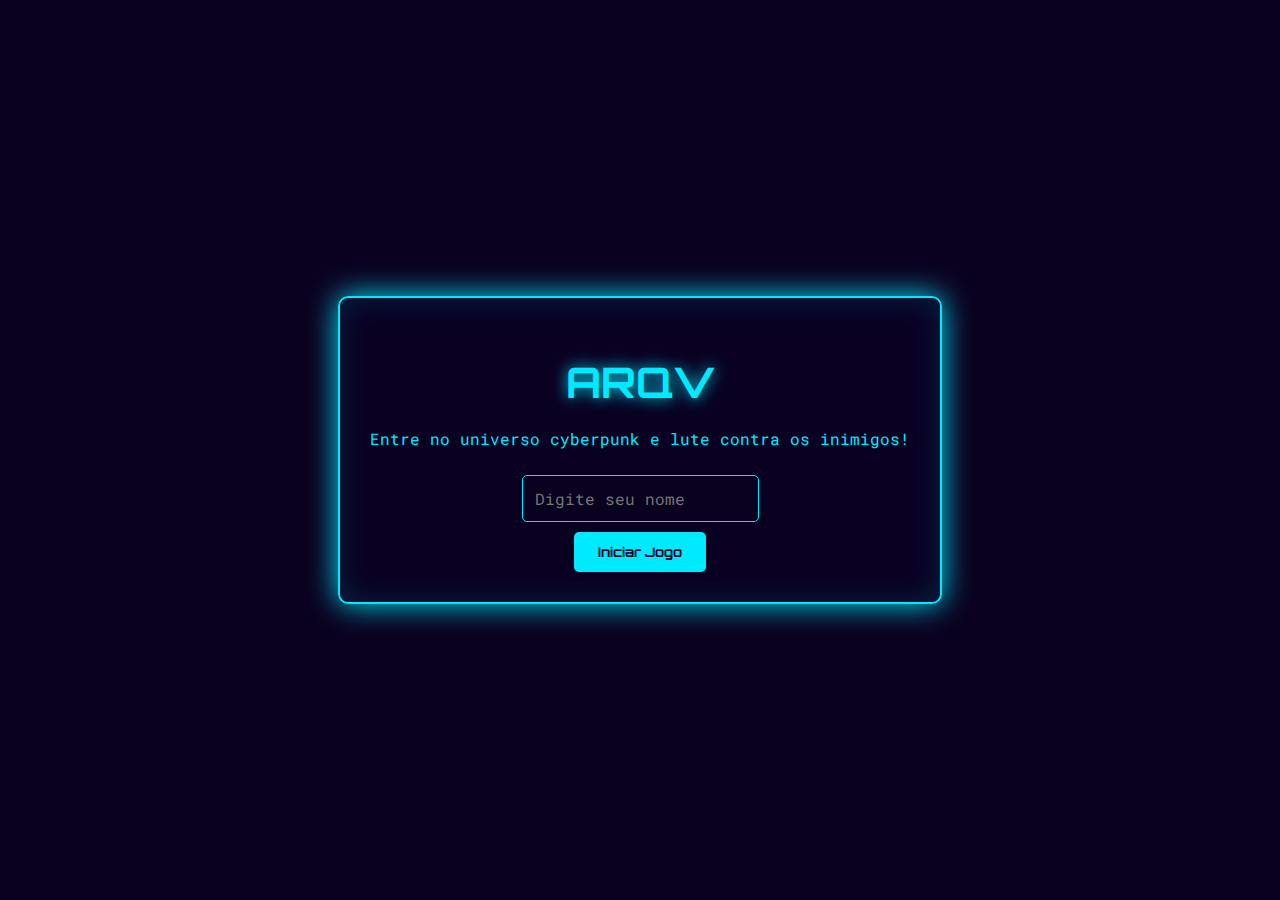
<file: Trabalho - ARQV/index.html>
<!DOCTYPE html>
<html lang="pt-BR">
<head>
    <meta charset="UTF-8">
    <meta name="viewport" content="width=device-width, initial-scale=1.0">
    <title>ARQV</title>
    <link rel="stylesheet" href="style.css">
</head>
<body>
    <div id="login">
        <h1>ARQV</h1>
        <p>Entre no universo cyberpunk e lute contra os inimigos!</p>
        <input type="text" id="playerName" placeholder="Digite seu nome">
        <br>
        <button onclick="startGame()">Iniciar Jogo</button>
    </div>
    
    <div id="game">
        <canvas id="gameCanvas" width="600" height="400"></canvas>
        <p id="score">Pontuação: 0 | Nível: 1</p>
    </div>
    
    <div id="gameOver">
        <h1>Game Over</h1>
        <p id="finalScore"></p>
        <div id="ranking">
            <h2>Ranking dos Melhores Jogadores</h2>
            <ol id="rankingList"></ol>
        </div>
        <button onclick="restartGame()">Jogar Novamente</button>
    </div>

    <script src="script.js"></script>
</body>
</html>
</file>
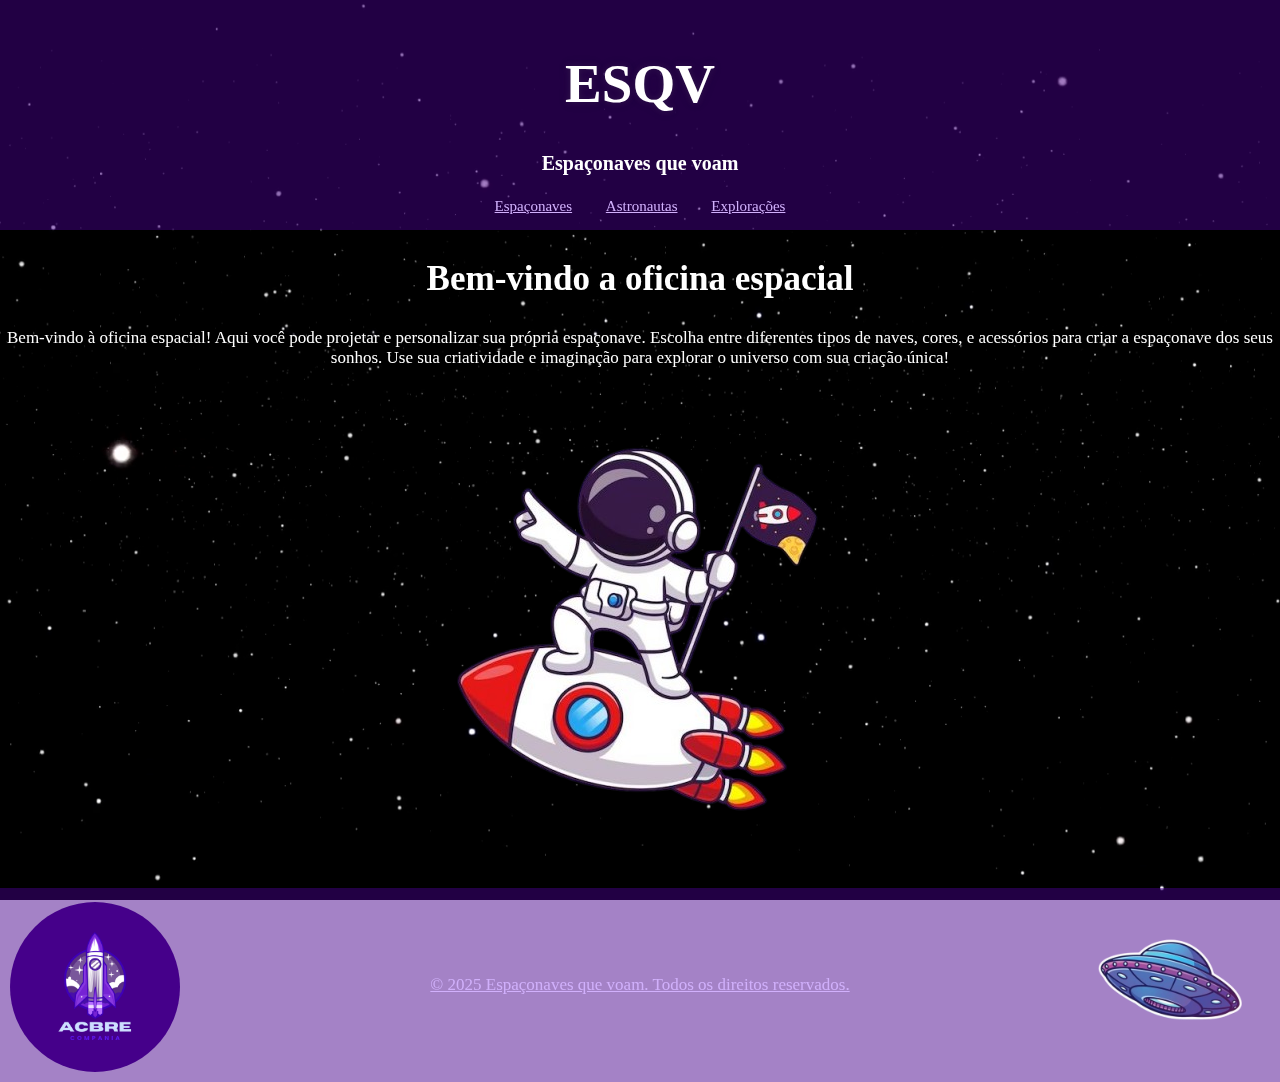
<file: criar-nave.html>
<!DOCTYPE html>
<html lang="pt-BR">
<head>
    <meta charset="UTF-8">
    <meta name="viewport" content="width=device-width, initial-scale=1.0">
    <title>Oficina espacial</title>
    <link rel="stylesheet" href="estilo-nave.css">
    <link rel="shortcut icon" href="./img/icon.png" type="image/x-icon">
</head>
<body>
    <video id="fundo-video" autoplay muted loop playsinline>
    <source src="./fundo/o jogo.mp4" type="video/mp4">
    </video>
    <header id="topo">
        <h1><span class="brilho">ESQV</span></h1>
        <h3>Espaçonaves que voam</h3>
        <nav id="lista-topo">
            <ul>
                <li><a href="espaconaves.html">Espaçonaves</a></li>
                <li><a href="astronautas.html">Astronautas</a></li>
                <li><a href="exploracoes.html">Explorações</a></li>
            </ul>
        </nav>
    </header>
    <main>
        <h2>Bem-vindo a oficina espacial</h2>
        <article id="article-1">
            <p>
                Bem-vindo à oficina espacial! Aqui você pode projetar e personalizar sua própria espaçonave. Escolha entre diferentes tipos de naves, cores, 
                e acessórios para criar a espaçonave dos seus sonhos. Use sua criatividade e imaginação para explorar o universo com sua criação única!
            </p>
        </article>
             
        <a href="./nave/jogo-nave.html" >
                    <img id="" src="./img/apontando.png" alt="verdadeiro">
      </main>
    <footer>
        <p>© 2025 Espaçonaves que voam. Todos os direitos reservados.</p>
        <img id="logo" src="./img/logo.png" alt="logo">
        <a href="topo" id="subir" src="./img/botao-subindo.png" alt="botão voltar">
        <a id="voltando" href="#topo"><img id="subir" src="./img/botao-subindo.png" alt="subindo"></a>
    </footer>
</body>
</html>
</file>
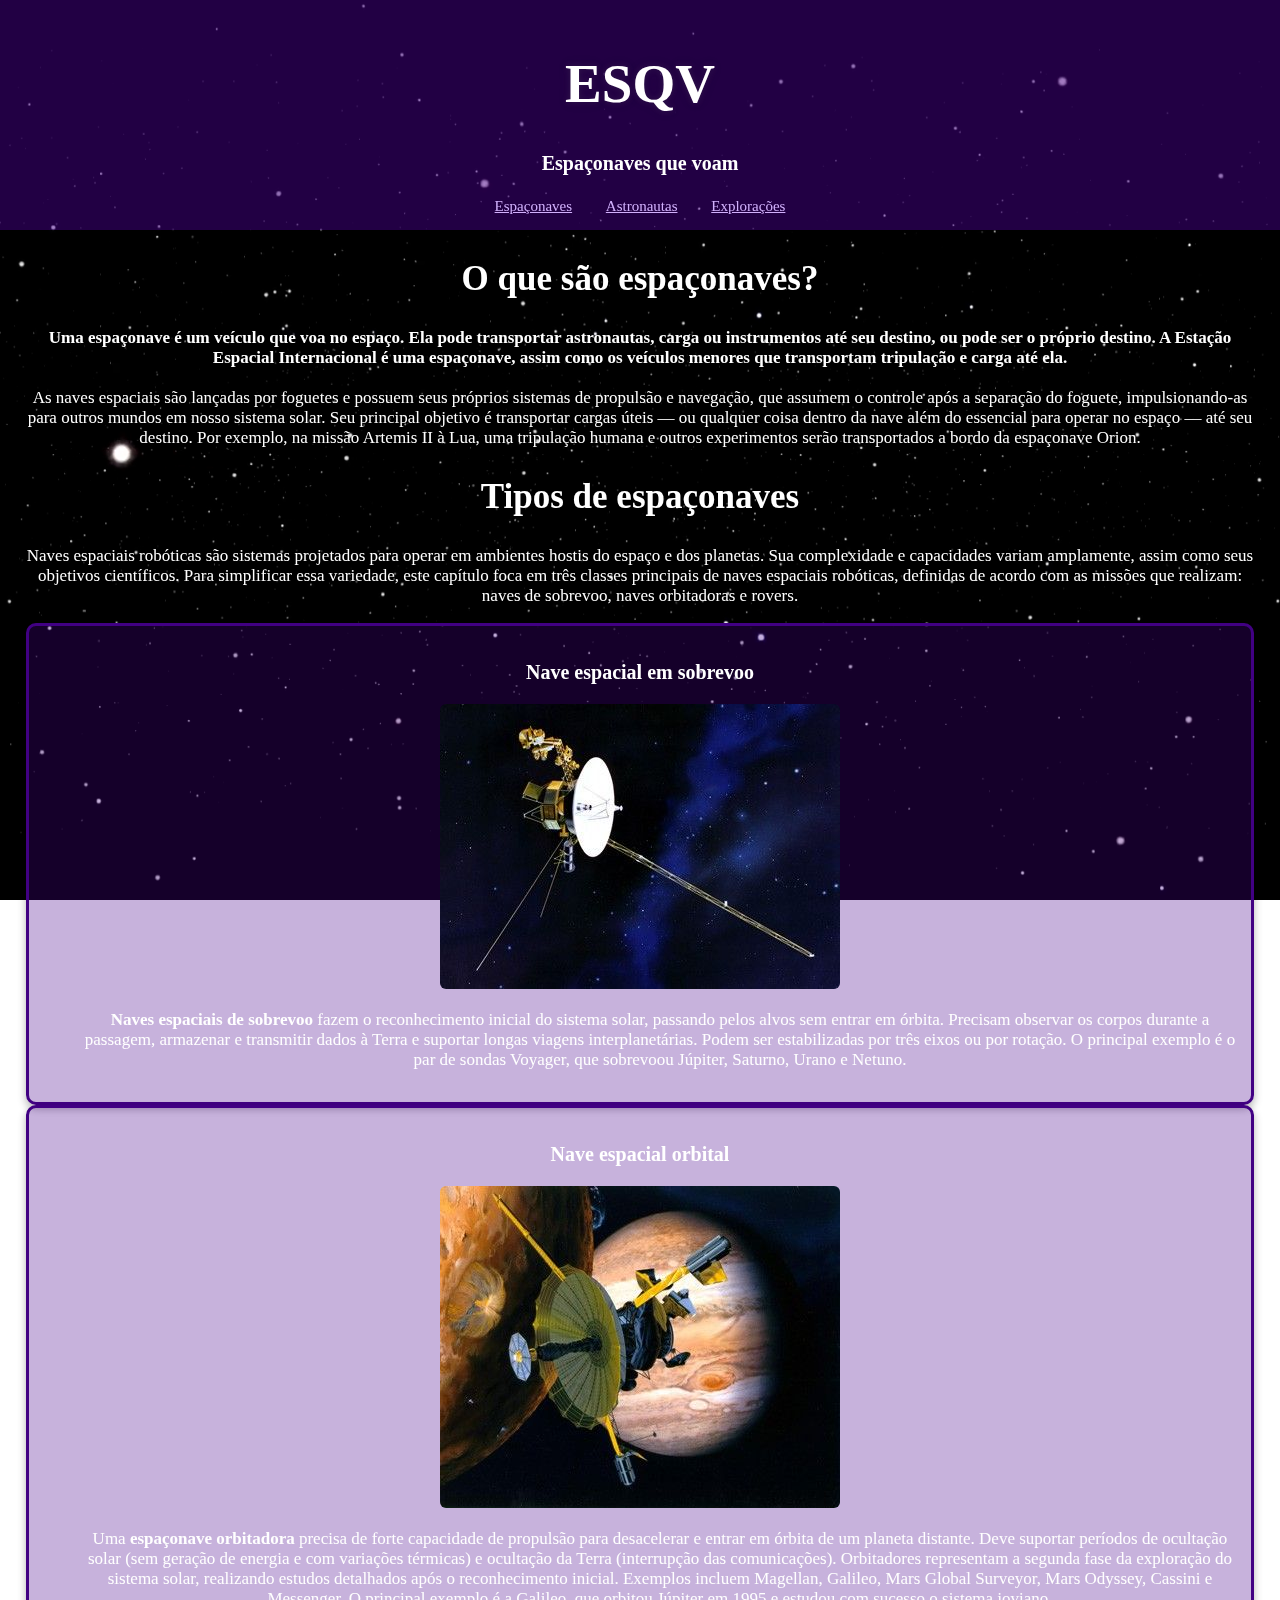
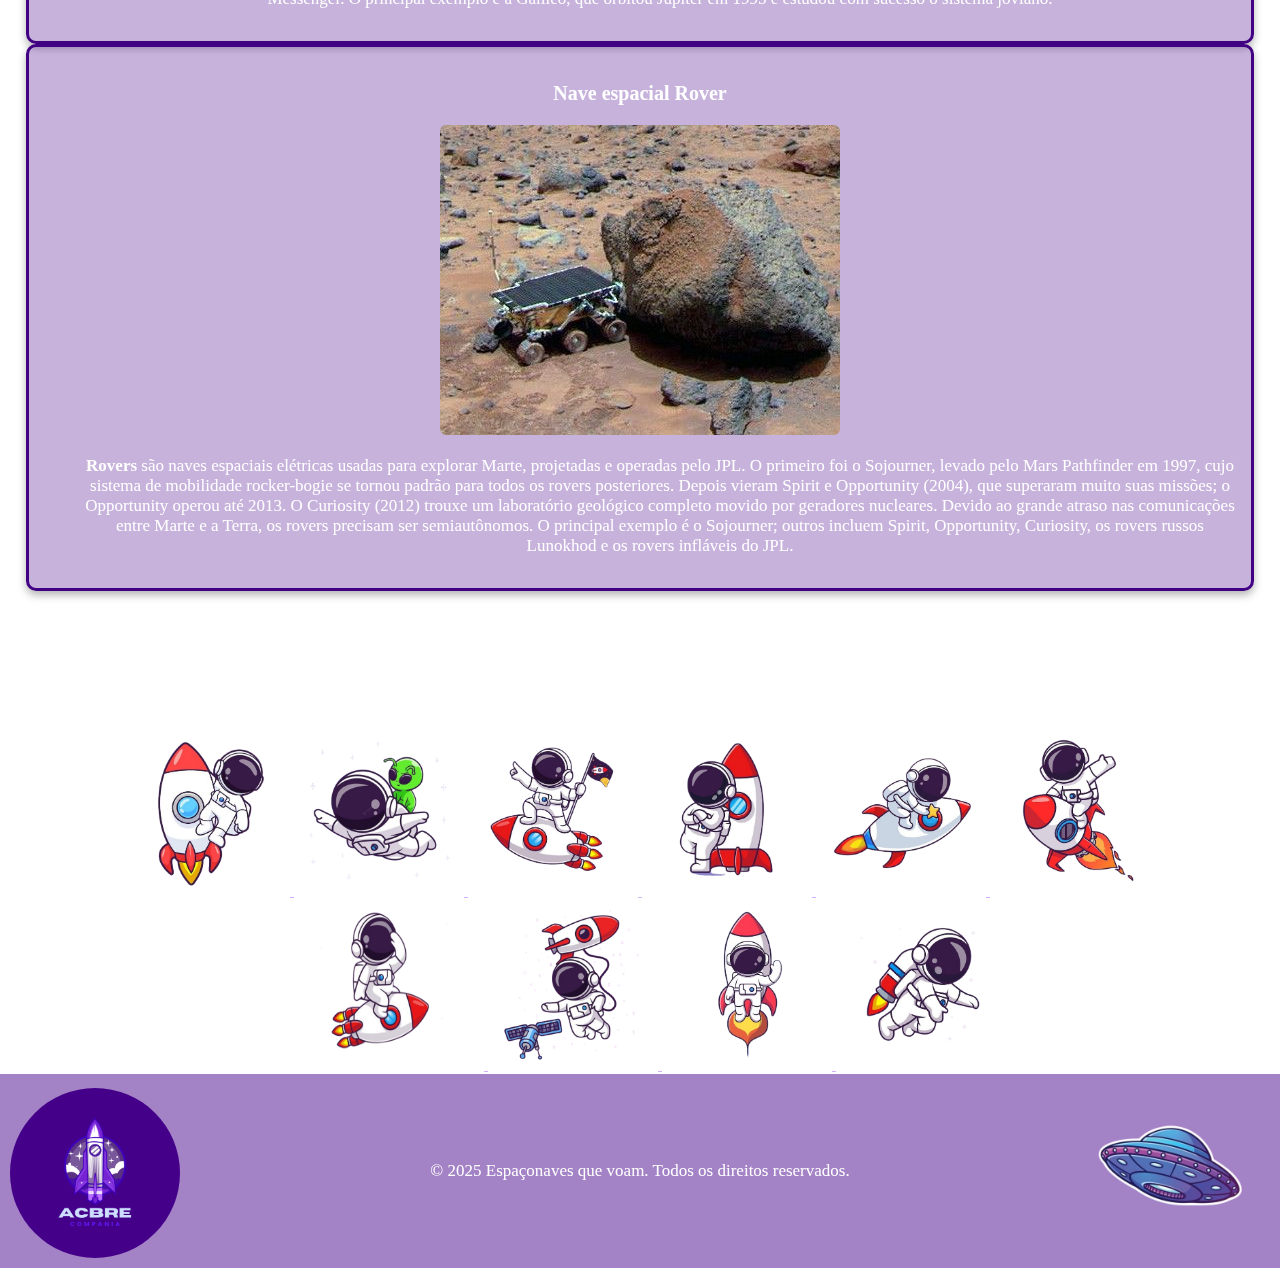
<file: espaconaves.html>
<!DOCTYPE html>
<html lang="pt-BR">
<head>
    <meta charset="UTF-8">
    <meta name="viewport" content="width=device-width, initial-scale=1.0">
    <title>ESQV</title>
    <link rel="stylesheet" href="./estilo-espaconaves.css">
    <link rel="shortcut icon" href="./img/icon.png" type="image/x-icon">
</head>
<body>
    <video id="fundo-video" autoplay muted loop playsinline>
        <source src="./fundo/o jogo.mp4" type="video/mp4">
    </video>
    <header id="topo">
        <h1><span class="brilho">ESQV</span></h1>
        <h3>Espaçonaves que voam</h3>
        <nav id="lista-topo">
            <ul>
                <li><a href="espaconaves.html">Espaçonaves</a></li>
                <li><a href="astronautas.html">Astronautas</a></li>
                <li><a href="exploracoes.html">Explorações</a></li>
            </ul>
        </nav>
    </header>
    <main>
        <h2>O que são espaçonaves?</h2>
        <article id="article-1">
            <p>
                <strong>Uma espaçonave é um veículo que voa no espaço. Ela pode transportar astronautas, carga ou instrumentos até seu destino, ou pode ser o próprio destino. 
                A Estação Espacial Internacional é uma espaçonave, assim como os veículos menores que transportam tripulação e carga até ela.</strong><br>
                <br>
                As naves espaciais são lançadas por foguetes e possuem seus próprios sistemas de propulsão e navegação, que assumem o controle após a separação do foguete, 
                impulsionando-as para outros mundos em nosso sistema solar. Seu principal objetivo é transportar cargas úteis — ou qualquer coisa dentro da nave além do 
                essencial para operar no espaço — até seu destino. Por exemplo, na missão Artemis II à Lua, uma tripulação humana e outros experimentos serão transportados 
                a bordo da espaçonave Orion.
            </p>
        </article>
        <h2>Tipos de espaçonaves</h2>
        <article id="article-2">
            <p>
                Naves espaciais robóticas são sistemas projetados para operar em ambientes hostis do espaço e dos planetas. Sua complexidade e capacidades variam amplamente,
                assim como seus objetivos científicos. Para simplificar essa variedade, este capítulo foca em três classes principais de naves espaciais robóticas, definidas 
                de acordo com as missões que realizam: naves de sobrevoo, naves orbitadoras e rovers.
            </p>
            <section id="tipos-de-nave">
                <dl>
                    <article class="card1">
                    <dt><h3>Nave espacial em sobrevoo</h3> <img src="./img/Nave espacial em sobrevoo.jpg" alt="sobrevoo"></dt>
                    <dd>
                        <p>
                            <strong>Naves espaciais de sobrevoo</strong> fazem o reconhecimento inicial do sistema solar, passando pelos alvos sem entrar em órbita. Precisam observar os corpos durante a passagem, 
                            armazenar e transmitir dados à Terra e suportar longas viagens interplanetárias. Podem ser estabilizadas por três eixos ou por rotação. O principal exemplo é o par 
                            de sondas Voyager, que sobrevoou Júpiter, Saturno, Urano e Netuno.
                        </p>
                    </dd>
                    </article>
                    <article class="card2">
                    <dt><h3>Nave espacial orbital</h3> <img src="./img/Nave espacial orbital.jpg" alt="orbital"></dt>
                    <dd>
                        <p>
                            Uma <strong>espaçonave orbitadora</strong> precisa de forte capacidade de propulsão para desacelerar e entrar em órbita de um planeta distante. 
                            Deve suportar períodos de ocultação solar (sem geração de energia e com variações térmicas) e ocultação da Terra (interrupção das comunicações). 
                            Orbitadores representam a segunda fase da exploração do sistema solar, realizando estudos detalhados após o reconhecimento inicial. 
                            Exemplos incluem Magellan, Galileo, Mars Global Surveyor, Mars Odyssey, Cassini e Messenger.
                            O principal exemplo é a Galileo, que orbitou Júpiter em 1995 e estudou com sucesso o sistema joviano.
                        </p>
                    </dd>
                    </article>
                    <article class="card3">
                    <dt><h3>Nave espacial Rover</h3> <img src="./img/Nave espacial Rover.jpg" alt="rover"></dt>
                    <dd>
                        <p>
                            <strong>Rovers</strong> são naves espaciais elétricas usadas para explorar Marte, projetadas e operadas pelo JPL. O primeiro foi o Sojourner, levado pelo Mars Pathfinder em 1997, 
                            cujo sistema de mobilidade rocker-bogie se tornou padrão para todos os rovers posteriores. Depois vieram Spirit e Opportunity (2004), que superaram muito suas missões; 
                            o Opportunity operou até 2013. O Curiosity (2012) trouxe um laboratório geológico completo movido por geradores nucleares.
                            Devido ao grande atraso nas comunicações entre Marte e a Terra, os rovers precisam ser semiautônomos.
                            O principal exemplo é o Sojourner; outros incluem Spirit, Opportunity, Curiosity, os rovers russos Lunokhod e os rovers infláveis do JPL.
                        </p>
                    </dd>
                    </article>
                </dl>
            </section>
        </article>
        <article id="article-3">
            <h2>ARQV</h2>
            <p>O que acha de você mesmo experimentar combater alins na sua propria nave? Jogue <strong>ARQV</strong> se achar o botão certo!</p>
            <section id="botao-imagem">
                <a href="http://www.patience-is-a-virtue.org/">
                    <img id="falso1" src="./img/agarrado.png" alt="falso">
                </a>
                <a href="https://puginarug.com/">
                    <img id="falso2" src="./img/alien-e-astronauta.png" alt="falso">
                </a>
                <a href="https://papertoilet.com/" >
                    <img id="falso8" src="./img/apontando.png" alt="falso">
                </a>
                <a href="https://www.rrrgggbbb.com/">
                    <img id="falso3" src="./img/encostado.png" alt="falso">
                </a>
                <a href="https://cat-bounce.com/">
                    <img id="falso4" src="./img/estrela.png" alt="falso">
                </a>
                <a href="https://www.electricboogiewoogie.com/">
                    <img id="falso5" src="./img/Oie.png" alt="falso">
                </a>
                <a href="https://isitchristmas.com/">
                    <img id="falso6" src="./img/olhando.png" alt="falso">
                </a>
                <a href="https://www.fallingfalling.com/">
                    <img id="falso7" src="./img/satelite.png" alt="falso">
                </a>
                <a href="./Trabalho - ARQV/index.html">
                    <img id="verdadeiro" src="./img/subindo.png" alt="verdadeiro">
                </a>
                <a href="http://endless.horse/">
                    <img id="falso9" src="./img/voando.png" alt="falso">
                </a>
            </section>
        </article>
    </main>
    <footer>
        <p>© 2025 Espaçonaves que voam. Todos os direitos reservados.</p>
        <img id="logo" src="./img/logo.png" alt="logo">
        <a href="topo" id="subir" src="./img/botao-subindo.png" alt="botão voltar">
        <a id="voltando" href="#topo"><img id="subir" src="./img/botao-subindo.png" alt="subindo"></a>
    </footer>
</body>
</html>
</file>
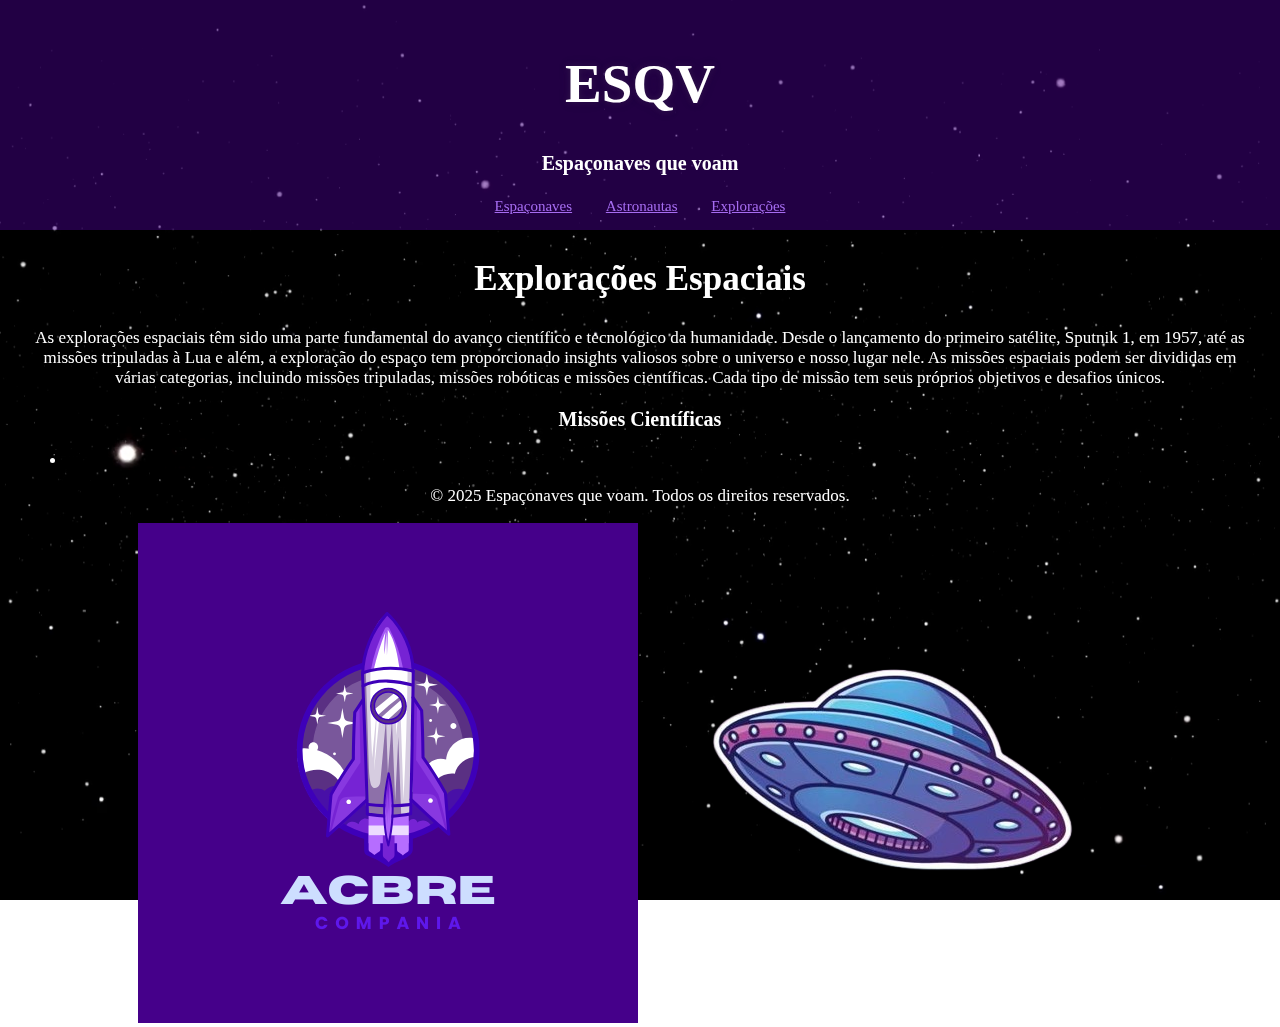
<file: exploracoes.html>
<!DOCTYPE html>
<html lang="pt-BR">
<head>
    <meta charset="UTF-8">
    <meta name="viewport" content="width=device-width, initial-scale=1.0">
    <title>ESQV</title>
    <link rel="stylesheet" href="styles.css">
    <link rel="shortcut icon" href="./img/icon.png" type="image/x-icon">
</head>
<body>
    <video id="fundo-video" autoplay muted loop playsinline>
        <source src="./fundo/o jogo.mp4" type="video/mp4">
    </video>
    <header id="topo">
        <h1><span class="brilho">ESQV</span></h1>
        <h3>Espaçonaves que voam</h3>
        <nav id="lista-topo">
            <ul>
                <li><a href="espaconaves.html">Espaçonaves</a></li>
                <li><a href="astronautas.html">Astronautas</a></li>
                <li><a href="exploracoes.html">Explorações</a></li>
            </ul>
        </nav>
    </header>
    <main>
        <h2>Explorações Espaciais</h2>
        <article>
            <p>
                As explorações espaciais têm sido uma parte fundamental do avanço científico e tecnológico da humanidade. Desde o lançamento do primeiro satélite, Sputnik 1, em 1957, até as missões tripuladas à Lua e além, a exploração do espaço tem proporcionado insights valiosos sobre o universo e nosso lugar nele. 
                As missões espaciais podem ser divididas em várias categorias, incluindo missões tripuladas, missões robóticas e missões científicas. Cada tipo de missão tem seus próprios objetivos e desafios únicos.
            </p>
            <section>
                <h3>Missões Científicas</h3>
                <ul>
                    <li></li>
                </ul>

            </section>
        </article>
    </main>

    <footer>
        <p>© 2025 Espaçonaves que voam. Todos os direitos reservados.</p>
        <img id="logo" src="./img/logo.png" alt="logo">
        <a href="topo" id="subir" src="./img/botao-subindo.png" alt="botão voltar">
        <a id="voltando" href="#topo"><img id="subir" src="./img/botao-subindo.png" alt="subindo"></a>
    </footer>
</body>
</html>
</file>
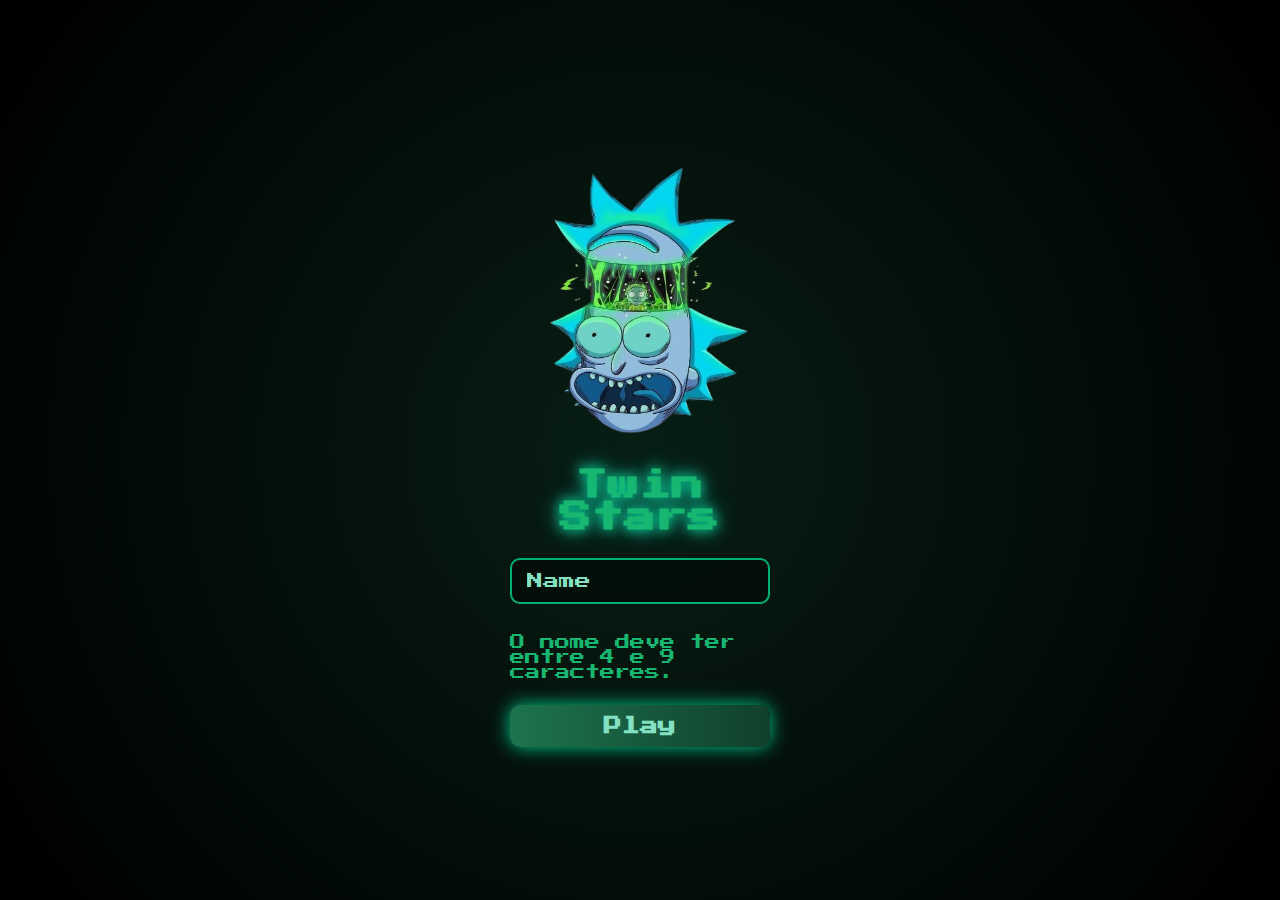
<file: memoria.html>
<!DOCTYPE html>
<html lang="pt-BR">

<head>
  <meta charset="UTF-8">
  <meta name="viewport" content="width=device-width, initial-scale=1.0">

  <link rel="stylesheet" href="./recomecar.css">
  <link rel="stylesheet" href="./login.css">

  <link rel="shortcut icon" href="./img/icon.jpg" type="image/x-icon">
  <title>Twin Stars | Login</title>
</head>

<body>

  <form class="login-form">

    <div class="login__header">
      <img id="login-image" src="./img/login-memoria.png" alt="rick icon" style="cursor:pointer">
      <h1>Twin Stars</h1>
    </div>

    <input type="text" placeholder="Name" class="login__input">
    <div id="input-error" class="input-error"></div>
    <button type="submit" class="login__button">Play</button>

  </form>
  <audio id="login-audio" src="audio/wubba-lubba-dub-dub.mp3" preload="auto"></audio>
  <script defer src="./login.js"></script>

</body>

</html>
</file>
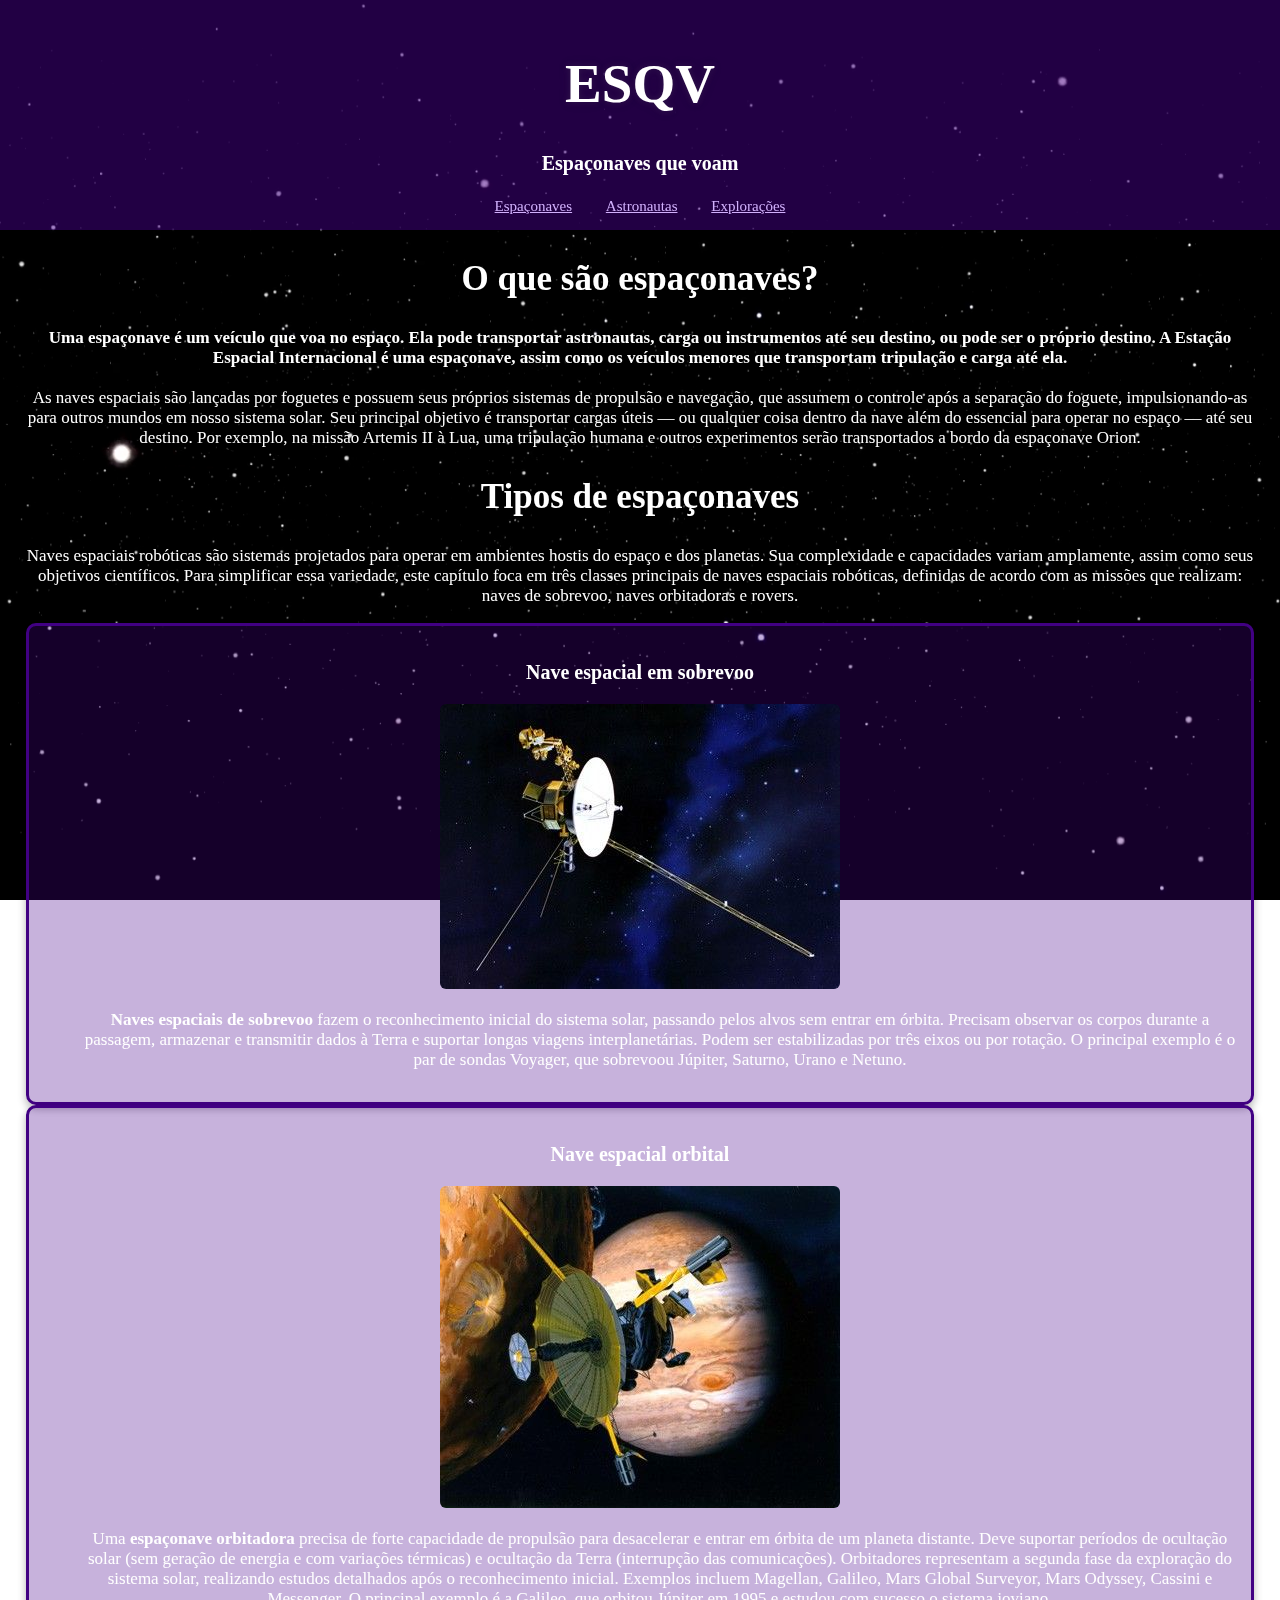
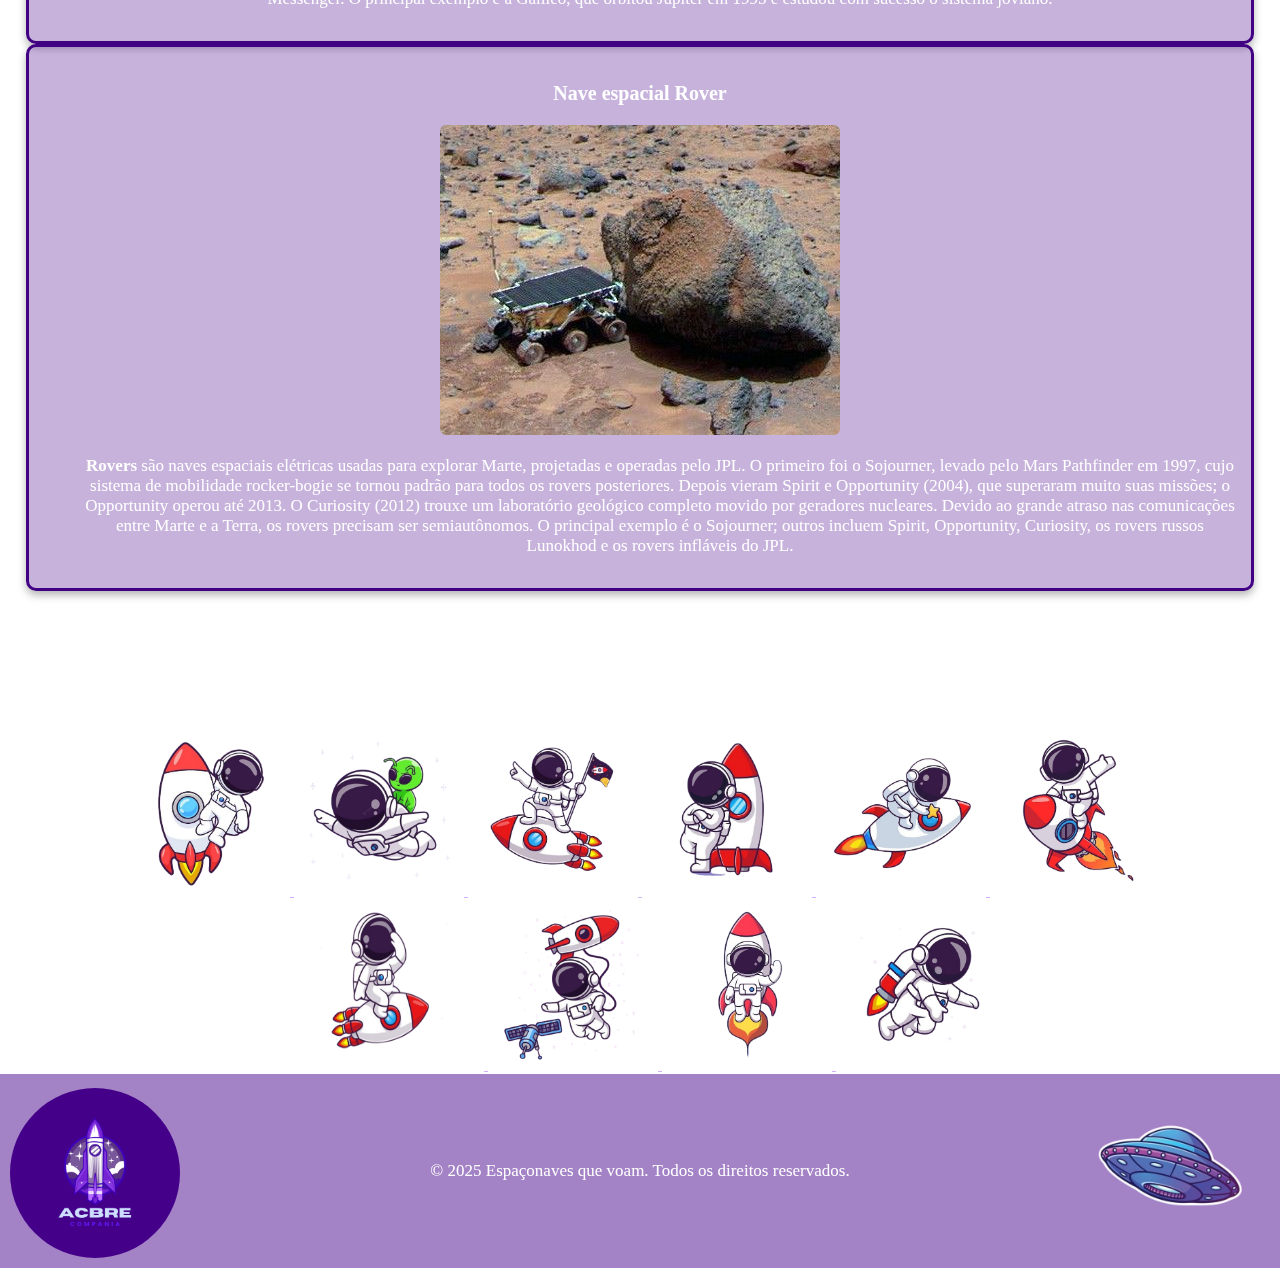
<file: cefet-front-end-app-acbre-master/espaconaves.html>
<!DOCTYPE html>
<html lang="pt-BR">
<head>
    <meta charset="UTF-8">
    <meta name="viewport" content="width=device-width, initial-scale=1.0">
    <title>ESQV</title>
    <link rel="stylesheet" href="./estilo-espaconaves.css">
    <link rel="shortcut icon" href="./img/icon.png" type="image/x-icon">
</head>
<body>
    <video id="fundo-video" autoplay muted loop playsinline>
        <source src="./fundo/o jogo.mp4" type="video/mp4">
    </video>
    <header id="topo">
        <h1><span class="brilho">ESQV</span></h1>
        <h3>Espaçonaves que voam</h3>
        <nav id="lista-topo">
            <ul>
                <li><a href="espaconaves.html">Espaçonaves</a></li>
                <li><a href="astronautas.html">Astronautas</a></li>
                <li><a href="exploracoes.html">Explorações</a></li>
            </ul>
        </nav>
    </header>
    <main>
        <h2>O que são espaçonaves?</h2>
        <article id="article-1">
            <p>
                <strong>Uma espaçonave é um veículo que voa no espaço. Ela pode transportar astronautas, carga ou instrumentos até seu destino, ou pode ser o próprio destino. 
                A Estação Espacial Internacional é uma espaçonave, assim como os veículos menores que transportam tripulação e carga até ela.</strong><br>
                <br>
                As naves espaciais são lançadas por foguetes e possuem seus próprios sistemas de propulsão e navegação, que assumem o controle após a separação do foguete, 
                impulsionando-as para outros mundos em nosso sistema solar. Seu principal objetivo é transportar cargas úteis — ou qualquer coisa dentro da nave além do 
                essencial para operar no espaço — até seu destino. Por exemplo, na missão Artemis II à Lua, uma tripulação humana e outros experimentos serão transportados 
                a bordo da espaçonave Orion.
            </p>
        </article>
        <h2>Tipos de espaçonaves</h2>
        <article id="article-2">
            <p>
                Naves espaciais robóticas são sistemas projetados para operar em ambientes hostis do espaço e dos planetas. Sua complexidade e capacidades variam amplamente,
                assim como seus objetivos científicos. Para simplificar essa variedade, este capítulo foca em três classes principais de naves espaciais robóticas, definidas 
                de acordo com as missões que realizam: naves de sobrevoo, naves orbitadoras e rovers.
            </p>
            <section id="tipos-de-nave">
                <dl>
                    <article class="card1">
                    <dt><h3>Nave espacial em sobrevoo</h3> <img src="./img/Nave espacial em sobrevoo.jpg" alt="sobrevoo"></dt>
                    <dd>
                        <p>
                            <strong>Naves espaciais de sobrevoo</strong> fazem o reconhecimento inicial do sistema solar, passando pelos alvos sem entrar em órbita. Precisam observar os corpos durante a passagem, 
                            armazenar e transmitir dados à Terra e suportar longas viagens interplanetárias. Podem ser estabilizadas por três eixos ou por rotação. O principal exemplo é o par 
                            de sondas Voyager, que sobrevoou Júpiter, Saturno, Urano e Netuno.
                        </p>
                    </dd>
                    </article>
                    <article class="card2">
                    <dt><h3>Nave espacial orbital</h3> <img src="./img/Nave espacial orbital.jpg" alt="orbital"></dt>
                    <dd>
                        <p>
                            Uma <strong>espaçonave orbitadora</strong> precisa de forte capacidade de propulsão para desacelerar e entrar em órbita de um planeta distante. 
                            Deve suportar períodos de ocultação solar (sem geração de energia e com variações térmicas) e ocultação da Terra (interrupção das comunicações). 
                            Orbitadores representam a segunda fase da exploração do sistema solar, realizando estudos detalhados após o reconhecimento inicial. 
                            Exemplos incluem Magellan, Galileo, Mars Global Surveyor, Mars Odyssey, Cassini e Messenger.
                            O principal exemplo é a Galileo, que orbitou Júpiter em 1995 e estudou com sucesso o sistema joviano.
                        </p>
                    </dd>
                    </article>
                    <article class="card3">
                    <dt><h3>Nave espacial Rover</h3> <img src="./img/Nave espacial Rover.jpg" alt="rover"></dt>
                    <dd>
                        <p>
                            <strong>Rovers</strong> são naves espaciais elétricas usadas para explorar Marte, projetadas e operadas pelo JPL. O primeiro foi o Sojourner, levado pelo Mars Pathfinder em 1997, 
                            cujo sistema de mobilidade rocker-bogie se tornou padrão para todos os rovers posteriores. Depois vieram Spirit e Opportunity (2004), que superaram muito suas missões; 
                            o Opportunity operou até 2013. O Curiosity (2012) trouxe um laboratório geológico completo movido por geradores nucleares.
                            Devido ao grande atraso nas comunicações entre Marte e a Terra, os rovers precisam ser semiautônomos.
                            O principal exemplo é o Sojourner; outros incluem Spirit, Opportunity, Curiosity, os rovers russos Lunokhod e os rovers infláveis do JPL.
                        </p>
                    </dd>
                    </article>
                </dl>
            </section>
        </article>
        <article id="article-3">
            <h2>ARQV</h2>
            <p>O que acha de você mesmo experimentar combater alins na sua propria nave? Jogue <strong>ARQV</strong> se achar o botão certo!</p>
            <section id="botao-imagem">
                <a href="http://www.patience-is-a-virtue.org/">
                    <img id="falso1" src="./img/agarrado.png" alt="falso">
                </a>
                <a href="https://puginarug.com/">
                    <img id="falso2" src="./img/alien-e-astronauta.png" alt="falso">
                </a>
                <a href="https://papertoilet.com/" >
                    <img id="falso8" src="./img/apontando.png" alt="falso">
                </a>
                <a href="https://www.rrrgggbbb.com/">
                    <img id="falso3" src="./img/encostado.png" alt="falso">
                </a>
                <a href="https://cat-bounce.com/">
                    <img id="falso4" src="./img/estrela.png" alt="falso">
                </a>
                <a href="https://www.electricboogiewoogie.com/">
                    <img id="falso5" src="./img/Oie.png" alt="falso">
                </a>
                <a href="https://isitchristmas.com/">
                    <img id="falso6" src="./img/olhando.png" alt="falso">
                </a>
                <a href="https://www.fallingfalling.com/">
                    <img id="falso7" src="./img/satelite.png" alt="falso">
                </a>
                <a href="/Trabalho - ARQV/index.html">
                    <img id="verdadeiro" src="./img/subindo.png" alt="verdadeiro">
                </a>
                <a href="http://endless.horse/">
                    <img id="falso9" src="./img/voando.png" alt="falso">
                </a>
            </section>
        </article>
    </main>
    <footer>
        <p>© 2025 Espaçonaves que voam. Todos os direitos reservados.</p>
        <img id="logo" src="./img/logo.png" alt="logo">
        <a href="topo" id="subir" src="./img/botao-subindo.png" alt="botão voltar">
        <a id="voltando" href="#topo"><img id="subir" src="./img/botao-subindo.png" alt="subindo"></a>
    </footer>
</body>
</html>
</file>
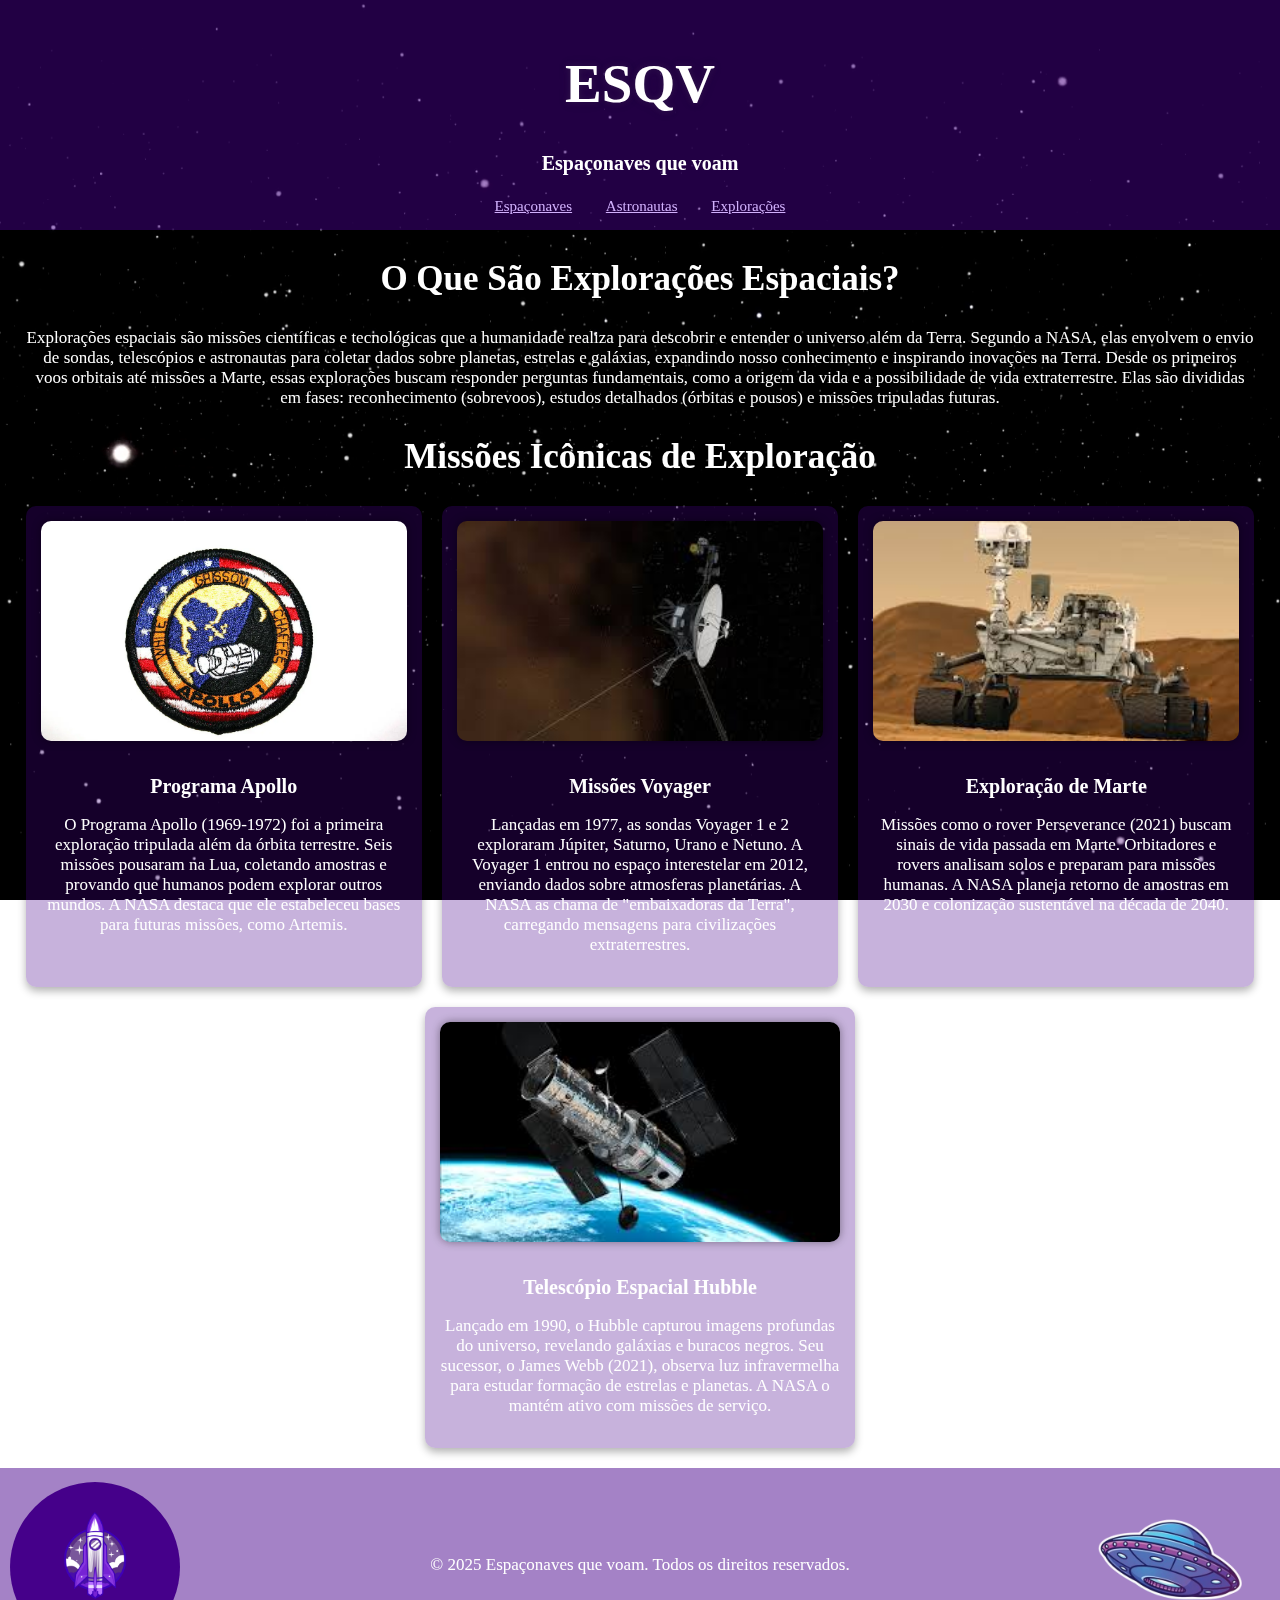
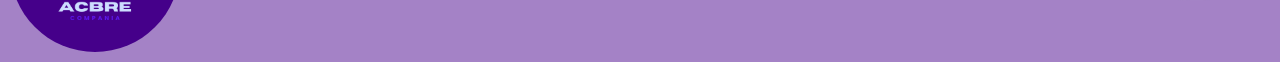
<file: cefet-front-end-app-acbre-master/exploracoes.html>
<!DOCTYPE html>
<html lang="pt-BR">
<head>
    <meta charset="UTF-8">
    <meta name="viewport" content="width=device-width, initial-scale=1.0">
    <title>Explorações Espaciais - ESQV</title>
    <link rel="stylesheet" href="exploracoes.css">
    <link rel="shortcut icon" href="./img/icon.png" type="image/x-icon">
</head>
<body>
    <video id="fundo-video" autoplay muted loop playsinline>
        <source src="./fundo/o jogo.mp4" type="video/mp4">
    </video>
    <header id="topo">
        <h1><span class="brilho">ESQV</span></h1>
        <h3>Espaçonaves que voam</h3>
        <nav id="lista-topo">
            <ul>
                <li><a href="espaconaves.html">Espaçonaves</a></li>
                <li><a href="astronautas.html">Astronautas</a></li>
                <li><a href="exploracoes.html">Explorações</a></li>
            </ul>
        </nav>
    </header>
    <main>
        <article id="article-1">
            <h2>O Que São Explorações Espaciais?</h2>
            <p>
                Explorações espaciais são missões científicas e tecnológicas que a humanidade realiza para descobrir e entender o universo além da Terra. Segundo a NASA, elas envolvem o envio de sondas, telescópios e astronautas para coletar dados sobre planetas, estrelas e galáxias, expandindo nosso conhecimento e inspirando inovações na Terra. Desde os primeiros voos orbitais até missões a Marte, essas explorações buscam responder perguntas fundamentais, como a origem da vida e a possibilidade de vida extraterrestre. Elas são divididas em fases: reconhecimento (sobrevoos), estudos detalhados (órbitas e pousos) e missões tripuladas futuras.
            </p>
        </article>
        <h2>Missões Icônicas de Exploração</h2>
        <section id="cards-exploracao">
            <div class="card">
                <img src="img/apollo1.webp" alt="Apollo">
                <h3>Programa Apollo</h3>
                <p>O Programa Apollo (1969-1972) foi a primeira exploração tripulada além da órbita terrestre. Seis missões pousaram na Lua, coletando amostras e provando que humanos podem explorar outros mundos. A NASA destaca que ele estabeleceu bases para futuras missões, como Artemis.</p>
            </div>
            <div class="card">
                <img src="img/voyager.jpeg" alt="Voyager">
                <h3>Missões Voyager</h3>
                <p>Lançadas em 1977, as sondas Voyager 1 e 2 exploraram Júpiter, Saturno, Urano e Netuno. A Voyager 1 entrou no espaço interestelar em 2012, enviando dados sobre atmosferas planetárias. A NASA as chama de "embaixadoras da Terra", carregando mensagens para civilizações extraterrestres.</p>
            </div>
            <div class="card">
                <img src="img/marte.jpeg" alt="Marte">
                <h3>Exploração de Marte</h3>
                <p>Missões como o rover Perseverance (2021) buscam sinais de vida passada em Marte. Orbitadores e rovers analisam solos e preparam para missões humanas. A NASA planeja retorno de amostras em 2030 e colonização sustentável na década de 2040.</p>
            </div>
            <div class="card">
                <img src="img/humbble.jpeg" alt="Hubble">
                <h3>Telescópio Espacial Hubble</h3>
                <p>Lançado em 1990, o Hubble capturou imagens profundas do universo, revelando galáxias e buracos negros. Seu sucessor, o James Webb (2021), observa luz infravermelha para estudar formação de estrelas e planetas. A NASA o mantém ativo com missões de serviço.</p>
            </div>
        </section>
    </main>
    <footer>
        <p>© 2025 Espaçonaves que voam. Todos os direitos reservados.</p>
        <img id="logo" src="./img/logo.png" alt="logo">
        <a id="voltando" href="#topo"><img id="subir" src="./img/botao-subindo.png" alt="subindo"></a>
    </footer>
</body>
</html>
</file>
<file: Trabalho - ARQV/style.css>
@import url('https://fonts.googleapis.com/css2?family=Orbitron:wght@500;700&family=Roboto+Mono:wght@400;700&display=swap');

body {
  margin: 0;
  padding: 0;
  background: #0a001f;
  color: #00eaff;
  font-family: "Roboto Mono", monospace;
  overflow: hidden;
  display: flex;
  justify-content: center;
  align-items: center;
  height: 100vh;
}

#login {
  text-align: center;
  background: rgba(10, 0, 35, 0.92);
  padding: 30px;
  border: 2px solid #00eaff;
  box-shadow:
    0 0 30px #00eaff,
    inset 0 0 30px rgba(0, 234, 255, 0.15);
  border-radius: 10px;
  animation: glow 2s ease-in-out infinite alternate;
}

@keyframes glow {
  from {
    box-shadow:
      0 0 30px #00eaff,
      inset 0 0 30px rgba(0, 234, 255, 0.15);
  }
  to {
    box-shadow:
      0 0 40px #00eaff,
      inset 0 0 40px rgba(0, 234, 255, 0.25);
  }
}

#login h1 {
  margin-bottom: 20px;
  font-family: 'Orbitron', sans-serif;
  font-weight: 700;
  font-size: 42px;
  text-shadow: 0 0 15px #00eaff;
}

#login input {
  padding: 12px;
  margin: 10px;
  background: #0a001f;
  color: #00eaff;
  border: 1px solid #00eaff;
  border-radius: 5px;
  outline: none;
  font-size: 16px;
  font-family: "Roboto Mono", monospace;
}

#login input:focus {
  box-shadow: 0 0 15px #00eaff;
  border-color: #00ffff;
}

#login button {
  padding: 12px 24px;
  background: #00eaff;
  color: #0a001f;
  border: none;
  border-radius: 5px;
  cursor: pointer;
  font-weight: bold;
  font-family: 'Orbitron', sans-serif;
  transition: background 0.3s;
}

#login button:hover {
  background: #00bfff;
}

#game {
  display: none;
  text-align: center;
}

#gameCanvas {
  background: #0a001f;
  border: 2px solid #00eaff;
  box-shadow: 0 0 25px #00eaff;
  width: 600px;
  height: 400px;
  margin: 20px auto;
}

#score {
  margin-top: 10px;
  font-size: 20px;
  font-family: 'Orbitron', sans-serif;
  text-shadow: 0 0 10px #00eaff;
}

#gameOver {
  display: none;
  text-align: center;
  background: rgba(20, 0, 40, 0.95);
  padding: 30px;
  border: 2px solid rgb(138, 1, 1);
  box-shadow: 0 0 35px rgb(138, 1, 1);
  border-radius: 10px;
  animation: pulse 1.5s ease-in-out infinite alternate;
}

@keyframes pulse {
  from { box-shadow: 0 0 35px rgb(138, 1, 1); }
  to   { box-shadow: 0 0 50px rgb(138, 1, 1); }
}

#ranking {
  margin-top: 20px;
  text-align: left;
}

#rankingList {
  color: #e0f8ff;
  font-family: "Roboto Mono", monospace;
}

#gameOver button {
  padding: 12px 24px;
  background: rgb(138, 1, 1);
  color: #ffffff;
  border: none;
  border-radius: 5px;
  cursor: pointer;
  font-weight: bold;
  font-family: 'Orbitron', sans-serif;
  transition: background 0.3s;
}

#gameOver button:hover {
  background: rgb(180, 1, 1);
}
</file>
<file: estilo-nave.css>
body {
    color: white;
    text-align: center;
    margin: 0;
    padding: 0;
}

p {
    font-size: 17px;
}

header {    
    width: auto;
    height: 60%;
    background-color: rgba(69, 0, 138, 0.492);
    padding: 15px;
    position: relative;
}

header ul {
  padding-left: 0;
  padding-top: 0.20em;
  margin-bottom: 0;
  list-style-type: none;
}

header li {
  list-style: none;
  display: inline-block;
  border-bottom: 3px;
  margin: 0 1em;
}

a:link {
  color: #d1b0fc
}

a:visited {
  color: #eadaff
}

a:hover {
  color: rgb(110, 3, 251);
  text-decoration: none;
}

a:active {
  color: #360275;
  text-decoration: none;
}

#lista-topo {
    text-align: center;
    font-size: 15px;
}

h1 {
    font-family: 'borned';
    text-shadow: 0 0 6px rgba(87, 83, 91, 0.25), 0 0 12px rgba(65, 45, 86, 0.15);
    font-size: 55px;
}

h2 {
    font-size: 35px;
    font-family: 'borned';
}

h3 {
    font-family: 'borned';
    font-size: 20px;
}

.brilho {
    animation: brilho-pulse 1.8s ease-in-out infinite alternate;
}

@keyframes brilho-pulse {
    from {
        text-shadow: 0 0 4px rgba(87,83,91,0.12), 0 0 10px rgba(65, 45, 86, 0.08);
        transform: translateZ(0);
    }
    to {
        text-shadow: 0 0 18px rgba(255,255,255,0.95), 0 0 30px rgba(143, 46, 246, 0.6);
    }
}

#fundo-video {
    position: fixed;
    top: 0;
    left: 0;
    width: 100%;
    height: 100%;
    object-fit: cover;
    z-index: -1;
}

footer {
    width: auto;
    height: 90%;
    background-color: rgba(69, 0, 138, 0.492);
    padding: 70px;
    position: relative;
}

#logo {
  width: 170px;
  position: absolute;
  bottom: 10px;
  left: 10px;
  border-radius: 50%;
}

#subir {
  width: 200px;
  transform-origin: 50% 30%;
  position: absolute;
  bottom: 1px;
  right: 10px;
}
</file>
<file: estilo-espaconaves.css>
body {
    color: white;
    text-align: center;
    margin: 0;
    padding: 0;
}

p {
    font-size: 17px;
}

header {    
    width: auto;
    height: 60%;
    background-color: rgba(69, 0, 138, 0.492);
    padding: 15px;
    position: relative;
}

header ul {
  padding-left: 0;
  padding-top: 0.20em;
  margin-bottom: 0;
  list-style-type: none;
}

header li {
  list-style: none;
  display: inline-block;
  border-bottom: 3px;
  margin: 0 1em;
}

a:link {
  color: #d1b0fc
}

a:visited {
  color: #eadaff
}

a:hover {
  color: rgb(110, 3, 251);
  text-decoration: none;
}

a:active {
  color: #360275;
  text-decoration: none;
}

#lista-topo {
    text-align: center;
    font-size: 15px;
}

h1 {
    font-family: 'borned';
    text-shadow: 0 0 6px rgba(87, 83, 91, 0.25), 0 0 12px rgba(65, 45, 86, 0.15);
    font-size: 55px;
}

h2 {
    font-size: 35px;
    font-family: 'borned';
}

h3 {
    font-family: 'borned';
    font-size: 20px;
}

.brilho {
    animation: brilho-pulse 1.8s ease-in-out infinite alternate;
}

@keyframes brilho-pulse {
    from {
        text-shadow: 0 0 4px rgba(87,83,91,0.12), 0 0 10px rgba(65, 45, 86, 0.08);
        transform: translateZ(0);
    }
    to {
        text-shadow: 0 0 18px rgba(255,255,255,0.95), 0 0 30px rgba(143, 46, 246, 0.6);
    }
}

#fundo-video {
    position: fixed;
    top: 0;
    left: 0;
    width: 100%;
    height: 100%;
    object-fit: cover;
    z-index: -1;
}

main {
    margin: 0 2% 0 2%;
}

#falso1,
#falso2,
#falso3,
#falso4,
#falso5,
#falso7,
#falso8,
#falso9,
#verdadeiro {
    width: 170px;
    height: 170px;
    cursor: pointer;
}

#falso6{
    width: 210px;
    height: 170px;
    cursor: pointer;
}

#falso1:hover,
#falso2:hover,
#falso3:hover,
#falso4:hover,
#falso5:hover,
#falso6:hover,
#falso7:hover,
#falso8:hover,
#falso9:hover,
#verdadeiro:hover {
    opacity: 0.6;
}

#tipos-de-nave img:hover {
    transform: scale(1.10);
    transition: transform 0.5s ease;
}

#tipos-de-nave img {
    border-radius: 6px;
}

footer {
    width: auto;
    height: 90%;
    background-color: rgba(69, 0, 138, 0.492);
    padding: 70px;
    position: relative;
}

#logo {
  width: 170px;
  position: absolute;
  bottom: 10px;
  left: 10px;
  border-radius: 50%;
}

#subir {
  width: 200px;
  transform-origin: 50% 30%;
  position: absolute;
  bottom: 1px;
  right: 10px;
}

.card1 {
    background-color: rgba(69, 0, 138, 0.3); 
    border-radius: 10px;
    padding: 15px;
    box-shadow: 0 4px 8px rgba(0, 0, 0, 0.3);
    border: 3px solid rgb(65, 0, 131);
}

.card2 {
    background-color: rgba(69, 0, 138, 0.3); 
    border-radius: 10px;
    padding: 15px;
    box-shadow: 0 4px 8px rgba(0, 0, 0, 0.3);
    border: 3px solid rgb(65, 0, 131);
}

.card3 {
    background-color: rgba(69, 0, 138, 0.3); 
    border-radius: 10px;
    padding: 15px;
    box-shadow: 0 4px 8px rgba(0, 0, 0, 0.3);
    border: 3px solid rgb(65, 0, 131);
}
</file>
<file: styles.css>
body {
    color: white;
    text-align: center;
    margin: 0;
    padding: 0;
}

p {
    font-size: 17px;
}

header {    
    width: auto;
    height: 60%;
    background-color: rgba(69, 0, 138, 0.492);
    padding: 15px;
    position: relative;
}

header ul {
  padding-left: 0;
  padding-top: 0.20em;
  margin-bottom: 0;
  list-style-type: none;
}

header li {
  list-style: none;
  display: inline-block;
  border-bottom: 3px;
  margin: 0 1em;
}

a:link {
  color: #a66cf1
}

a:visited {
  color: #4f396c
}

a:hover {
  color: rgb(110, 3, 251);
  text-decoration: none;
}

a:active {
  color: #360275;
  text-decoration: none;
}

#lista-topo {
    text-align: center;
    font-size: 15px;
}

h1 {
    font-family: 'borned';
    text-shadow: 0 0 6px rgba(87, 83, 91, 0.25), 0 0 12px rgba(65, 45, 86, 0.15);
    font-size: 55px;
}

h2 {
    font-size: 35px;
    font-family: 'borned';
}

h3 {
    font-family: 'borned';
    font-size: 20px;
}

.brilho {
    animation: brilho-pulse 1.8s ease-in-out infinite alternate;
}

@keyframes brilho-pulse {
    from {
        text-shadow: 0 0 4px rgba(87,83,91,0.12), 0 0 10px rgba(65, 45, 86, 0.08);
        transform: translateZ(0);
    }
    to {
        text-shadow: 0 0 18px rgba(255,255,255,0.95), 0 0 30px rgba(143, 46, 246, 0.6);
    }
}

#fundo-video {
    position: fixed;
    top: 0;
    left: 0;
    width: 100%;
    height: 100%;
    object-fit: cover;
    z-index: -1;
}

main {
    margin: 0 2% 0 2%;
}

#falso1,
#falso2,
#falso3,
#falso4,
#falso5,
#falso7,
#falso8,
#falso9,
#verdadeiro {
    width: 170px;
    height: 170px;
    cursor: pointer;
}

#falso6{
    width: 210px;
    height: 170px;
    cursor: pointer;
}

#falso1:hover,
#falso2:hover,
#falso3:hover,
#falso4:hover,
#falso5:hover,
#falso6:hover,
#falso7:hover,
#falso8:hover,
#falso9:hover,
#verdadeiro:hover {
    opacity: 0.6;
}

#tipos-de-nave img:hover {
    transform: scale(1.10);
    transition: transform 0.5s ease;
}

#tipos-de-nave img {
    border-radius: 6px;
}
</file>
<file: recomecar.css>
@import url('https://fonts.googleapis.com/css2?family=Press+Start+2P&display=swap');

* {
  margin: 0;
  padding: 0;
  box-sizing: border-box;
  list-style: none;
  border: none;
  font-family: 'Press Start 2P', cursive;
}
</file>
<file: login.css>
@import url('https://fonts.googleapis.com/css2?family=Orbitron:wght@400;600;800&display=swap');

* {
  padding: 0;
  margin: 0;
  box-sizing: border-box;
}


body {
  width: 100%;
  height: 100vh;
  overflow: hidden;

  background: radial-gradient(circle at center, #10402b, #000000);

  display: flex;
  justify-content: center;
  align-items: center;

  font-family: 'Orbitron', sans-serif;
  color: #ffffff;
  position: relative;
}

body::before {
  content: "";
  position: absolute;
  inset: 0;
  background: rgba(0,0,0,0.52); 
  z-index: 1;
  pointer-events: none;
}

.login-form {
  position: relative;
  z-index: 2;

  width: 330px;
  padding: 40px 35px;



  display: flex;
  flex-direction: column;
  gap: 25px;

  animation: aparecer 0.8s ease-out;
}

.login__header h1 {
  font-size: 32px;
  font-weight: 700;
  text-align: center;
  color: #17b772;
  text-shadow: 0 0 12px #00ca8a, 0 0 20px #1fc4b0;
}

.login__header img {
  display: block;
  margin: 0 auto 15px;
  width: 250px;
  height: 300px;
}

.login__header img:hover {
  transform: scale(1.10);
  transition: transform 0.5s ease;
}

.login__input {
  width: 100%;
  padding: 13px 15px;

  border-radius: 10px;
  border: 2px solid #00af78;

  background: rgba(0, 0, 0, 0.4);
  color: #84e0c3;

  font-size: 16px;
  outline: none;

  transition: border 0.3s, box-shadow 0.3s;
}

.login__input::placeholder {
  color: #84e0c3;
}

.login__input:focus {
  border: 2px solid #8affda;
  box-shadow: 0 0 10px #00af78;
}

.login__button {
  padding: 12px;
  width: 100%;

  border-radius: 10px;
  border: none;
  cursor: pointer;

  font-size: 18px;
  font-weight: 600;
  color: #84e0c3;

  background: linear-gradient(90deg, #1d734e, #10402b);
  box-shadow: 0 0 18px #00ca8a;
  transition: transform 0.2s, box-shadow 0.2s;
}

.login__button:hover {
  transform: scale(1.05);
  box-shadow: 0 0 25px #00ca8a;
}

@keyframes aparecer {
  from {
    opacity: 0;
    transform: scale(0.85);
  }
  to {
    opacity: 1;
    transform: scale(1);
  }
}

.input-error {
  color:#17b772; 
  font-size:0.95em; 
  margin-top:6px; 
  display:none;
}
</file>
<file: cefet-front-end-app-acbre-master/estilo-espaconaves.css>
body {
    color: white;
    text-align: center;
    margin: 0;
    padding: 0;
}

p {
    font-size: 17px;
}

header {    
    width: auto;
    height: 60%;
    background-color: rgba(69, 0, 138, 0.492);
    padding: 15px;
    position: relative;
}

header ul {
  padding-left: 0;
  padding-top: 0.20em;
  margin-bottom: 0;
  list-style-type: none;
}

header li {
  list-style: none;
  display: inline-block;
  border-bottom: 3px;
  margin: 0 1em;
}

a:link {
  color: #d1b0fc
}

a:visited {
  color: #eadaff
}

a:hover {
  color: rgb(110, 3, 251);
  text-decoration: none;
}

a:active {
  color: #360275;
  text-decoration: none;
}

#lista-topo {
    text-align: center;
    font-size: 15px;
}

h1 {
    font-family: 'borned';
    text-shadow: 0 0 6px rgba(87, 83, 91, 0.25), 0 0 12px rgba(65, 45, 86, 0.15);
    font-size: 55px;
}

h2 {
    font-size: 35px;
    font-family: 'borned';
}

h3 {
    font-family: 'borned';
    font-size: 20px;
}

.brilho {
    animation: brilho-pulse 1.8s ease-in-out infinite alternate;
}

@keyframes brilho-pulse {
    from {
        text-shadow: 0 0 4px rgba(87,83,91,0.12), 0 0 10px rgba(65, 45, 86, 0.08);
        transform: translateZ(0);
    }
    to {
        text-shadow: 0 0 18px rgba(255,255,255,0.95), 0 0 30px rgba(143, 46, 246, 0.6);
    }
}

#fundo-video {
    position: fixed;
    top: 0;
    left: 0;
    width: 100%;
    height: 100%;
    object-fit: cover;
    z-index: -1;
}

main {
    margin: 0 2% 0 2%;
}

#falso1,
#falso2,
#falso3,
#falso4,
#falso5,
#falso7,
#falso8,
#falso9,
#verdadeiro {
    width: 170px;
    height: 170px;
    cursor: pointer;
}

#falso6{
    width: 210px;
    height: 170px;
    cursor: pointer;
}

#falso1:hover,
#falso2:hover,
#falso3:hover,
#falso4:hover,
#falso5:hover,
#falso6:hover,
#falso7:hover,
#falso8:hover,
#falso9:hover,
#verdadeiro:hover {
    opacity: 0.6;
}

#tipos-de-nave img:hover {
    transform: scale(1.10);
    transition: transform 0.5s ease;
}

#tipos-de-nave img {
    border-radius: 6px;
}

footer {
    width: auto;
    height: 90%;
    background-color: rgba(69, 0, 138, 0.492);
    padding: 70px;
    position: relative;
}

#logo {
  width: 170px;
  position: absolute;
  bottom: 10px;
  left: 10px;
  border-radius: 50%;
}

#subir {
  width: 200px;
  transform-origin: 50% 30%;
  position: absolute;
  bottom: 1px;
  right: 10px;
}

.card1 {
    background-color: rgba(69, 0, 138, 0.3); 
    border-radius: 10px;
    padding: 15px;
    box-shadow: 0 4px 8px rgba(0, 0, 0, 0.3);
    border: 3px solid rgb(65, 0, 131);
}

.card2 {
    background-color: rgba(69, 0, 138, 0.3); 
    border-radius: 10px;
    padding: 15px;
    box-shadow: 0 4px 8px rgba(0, 0, 0, 0.3);
    border: 3px solid rgb(65, 0, 131);
}

.card3 {
    background-color: rgba(69, 0, 138, 0.3); 
    border-radius: 10px;
    padding: 15px;
    box-shadow: 0 4px 8px rgba(0, 0, 0, 0.3);
    border: 3px solid rgb(65, 0, 131);
}
</file>
<file: cefet-front-end-app-acbre-master/exploracoes.css>
body {
    color: white;
    text-align: center;
    margin: 0;
    padding: 0;
}

p {
    font-size: 17px;
}

header {    
    width: auto;
    height: 60%;
    background-color: rgba(69, 0, 138, 0.492);
    padding: 15px;
    position: relative;
}

header ul {
  padding-left: 0;
  padding-top: 0.20em;
  margin-bottom: 0;
  list-style-type: none;
}

header li {
  list-style: none;
  display: inline-block;
  border-bottom: 3px;
  margin: 0 1em;
}

a:link {
  color: #d1b0fc
}

a:visited {
  color: #eadaff
}

a:hover {
  color: rgb(110, 3, 251);
  text-decoration: none;
}

a:active {
  color: #360275;
  text-decoration: none;
}

#lista-topo {
    text-align: center;
    font-size: 15px;
}

h1 {
    font-family: 'borned';
    text-shadow: 0 0 6px rgba(87, 83, 91, 0.25), 0 0 12px rgba(65, 45, 86, 0.15);
    font-size: 55px;
}

h2 {
    font-size: 35px;
    font-family: 'borned';
}

h3 {
    font-family: 'borned';
    font-size: 20px;
}

.brilho {
    animation: brilho-pulse 1.8s ease-in-out infinite alternate;
}

@keyframes brilho-pulse {
    from {
        text-shadow: 0 0 4px rgba(87,83,91,0.12), 0 0 10px rgba(65, 45, 86, 0.08);
        transform: translateZ(0);
    }
    to {
        text-shadow: 0 0 18px rgba(255,255,255,0.95), 0 0 30px rgba(143, 46, 246, 0.6);
    }
}

#fundo-video {
    position: fixed;
    top: 0;
    left: 0;
    width: 100%;
    height: 100%;
    object-fit: cover;
    z-index: -1;
}

main {
    margin: 0 2% 0 2%;
}

#cards-exploracao {
    display: flex;
    flex-wrap: wrap;
    justify-content: space-around;
    gap: 20px;
    margin: 20px 0;
}

.card {
    flex: 1 1 300px; 
    max-width: 400px;
    background-color: rgba(69, 0, 138, 0.3); 
    border-radius: 10px;
    padding: 15px;
    box-shadow: 0 4px 8px rgba(0, 0, 0, 0.3);
    text-align: center;
    transition: transform 0.3s ease;
}

.card:hover {
    transform: translateY(-5px); 
}

.card img {
    width: 100%;
    height: 220px;      
    object-fit: cover;   
    border-radius: 10px; 
    box-shadow: 0 0 10px rgba(0,0,0,0.4);
    margin-bottom: 10px;
}


.card h3 {
    margin-bottom: 10px;
}

footer {
    width: auto;
    height: 90%;
    background-color: rgba(69, 0, 138, 0.492);
    padding: 70px;
    position: relative;
}

#logo {
  width: 170px;
  position: absolute;
  bottom: 10px;
  left: 10px;
  border-radius: 50%;
}

#subir {
  width: 200px;
  transform-origin: 50% 30%;
  position: absolute;
  bottom: 1px;
  right: 10px;
}
</file>
